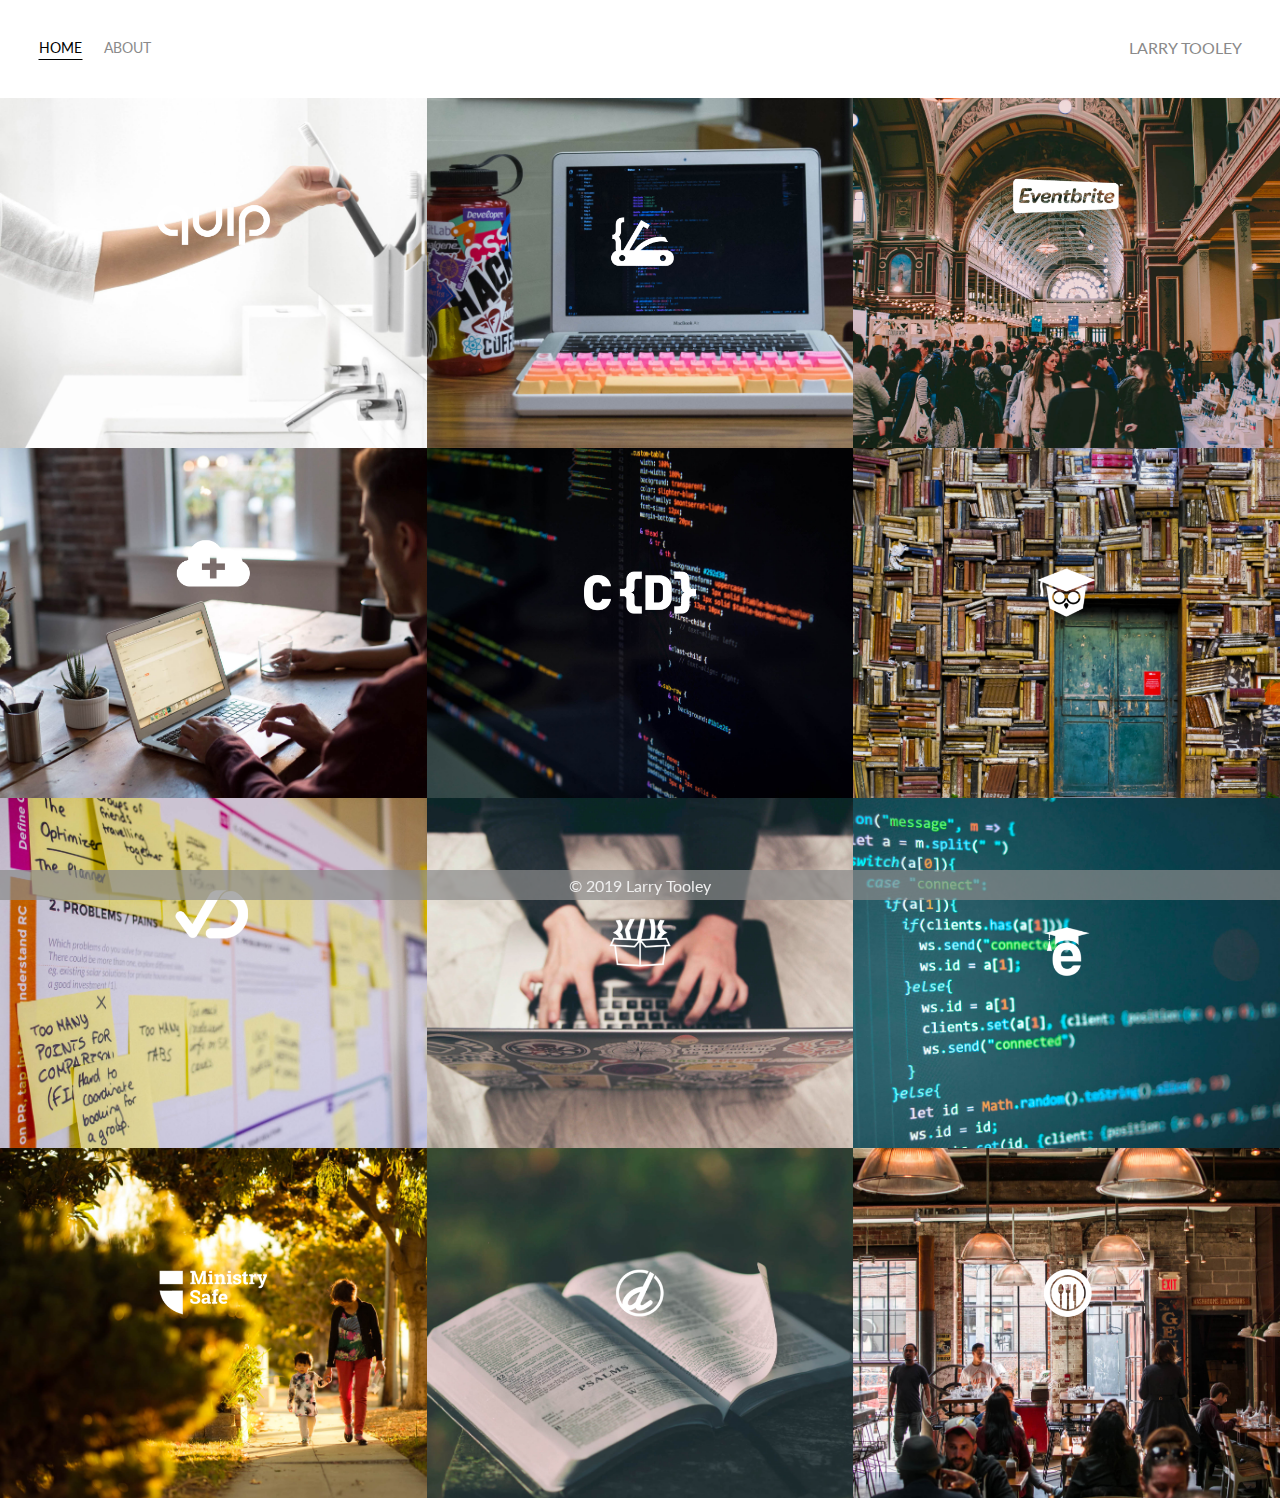
<file: index.html>
<!DOCTYPE html>
<html lang="en">

<head>
    <meta charset="UTF-8">
    <meta name="viewport" content="width=device-width, initial-scale=1.0">
    <meta http-equiv="X-UA-Compatible" content="ie=edge">
    <link href="https://fonts.googleapis.com/css?family=Lato" rel="stylesheet">
    <link rel="stylesheet" href="style.css">
    <title>Portfolio</title>
</head>

<body>
    <header>
        <nav>
            <div class="nav-links">
                <div class="nav-link active-nav-link">
                    <a href="#">Home</a>
                </div>
                <div class="nav-link">
                    <a href="./about.html">About</a>
                </div>
            </div>
            <div class="name">
                <div class="brand">
                    <div>Larry Tooley</div>
                </div>
            </div>
        </nav>
    </header>
    <main>
        <div class="portfolio-item-wrapper">
            <div class="portfolio-img-background" style="background-image:url(images/portfolio1.jpg)"></div>

            <div class="img-text-wrapper">
                <div class="logo-wrapper">
                    <img src="images/logos/quip.png" alt="">
                </div>

                <div class="subtitle">I built the Quip Ecommerce platform, named a Top 25 Invention by Time
                    Magazine in 2016.</div>
            </div>
        </div>

        <div class="portfolio-item-wrapper">
            <div class="portfolio-img-background" style="background-image:url(images/portfolio2.jpg)"></div>
            <div class="img-text-wrapper">
                <div class="logo-wrapper">
                    <img src="images/logos/devcamp.png" alt="">
                </div>

                <div class="subtitle">Coding bootcamp and learning management system.</div>
            </div>
        </div>

        <div class="portfolio-item-wrapper">
            <div class="portfolio-img-background" style="background-image:url(images/portfolio3.jpg)"></div>
            <div class="img-text-wrapper">
                <div class="logo-wrapper">
                    <img src="images/logos/eventbrite.png" alt="">
                </div>

                <div class="subtitle">Eventbrite is the leading event management platform on the web with
                    millions of individuals utilizing their applications
                    to find, register or, and management events in numerous industries.</div>
            </div>
        </div>

        <div class="portfolio-item-wrapper">
            <div class="portfolio-img-background" style="background-image:url(images/portfolio4.jpg)"></div>
            <div class="img-text-wrapper">
                <div class="logo-wrapper">
                    <img src="images/logos/shop-hacker.png" alt="">
                </div>

                <div class="subtitle">Shop Hacker allows you to easily import digital products such as elearning
                    courses, software, and games directly
                    into your ecommerce store.</div>
            </div>
        </div>

        <div class="portfolio-item-wrapper">
            <div class="portfolio-img-background" style="background-image:url(images/portfolio5.jpg)"></div>
            <div class="img-text-wrapper">
                <div class="logo-wrapper">
                    <img src="images/logos/crondose.png" alt="">
                </div>

                <div class="subtitle">Online tutorials and productivity tips.</div>
            </div>
        </div>

        <div class="portfolio-item-wrapper">
            <div class="portfolio-img-background" style="background-image:url(images/portfolio6.jpg)"></div>
            <div class="img-text-wrapper">
                <div class="logo-wrapper">
                    <img src="images/logos/dailysmarty.png" alt="">
                </div>

                <div class="subtitle">Keep track of what you learn every day.</div>
            </div>
        </div>

        <div class="portfolio-item-wrapper">
            <div class="portfolio-img-background" style="background-image:url(images/portfolio7.jpg)"></div>
            <div class="img-text-wrapper">
                <div class="logo-wrapper">
                    <img src="images/logos/dashtrack.png" alt="">
                </div>

                <div class="subtitle">What you track improves. DashTrack is a journal that makes it easy to
                    track your daily tasks and make the most
                    of your time each day.</div>
            </div>
        </div>

        <div class="portfolio-item-wrapper">
            <div class="portfolio-img-background" style="background-image:url(images/portfolio8.jpg)"></div>
            <div class="img-text-wrapper">
                <div class="logo-wrapper">
                    <img src="images/logos/devtrunk.png" alt="">
                </div>

                <div class="subtitle">Online shop for developer happiness.</div>
            </div>
        </div>

        <div class="portfolio-item-wrapper">
            <div class="portfolio-img-background" style="background-image:url(images/portfolio9.jpg)"></div>
            <div class="img-text-wrapper">
                <div class="logo-wrapper">
                    <img src="images/logos/edutechional.png" alt="">
                </div>

                <div class="subtitle">Online technology tutorials.</div>
            </div>
        </div>

        <div class="portfolio-item-wrapper">
            <div class="portfolio-img-background" style="background-image:url(images/portfolio10.jpg)"></div>
            <div class="img-text-wrapper">
                <div class="logo-wrapper">
                    <img src="images/logos/ministry-safe.png" alt="">
                </div>

                <div class="subtitle">A complete child safety system for organizations.</div>
            </div>
        </div>

        <div class="portfolio-item-wrapper">
            <div class="portfolio-img-background" style="background-image:url(images/portfolio11.jpg)"></div>
            <div class="img-text-wrapper">
                <div class="logo-wrapper">
                    <img src="images/logos/open-devos.png" alt="">
                </div>

                <div class="subtitle">Publish and share daily devotionals.</div>
            </div>
        </div>

        <div class="portfolio-item-wrapper">
            <div class="portfolio-img-background" style="background-image:url(images/portfolio12.jpg)"></div>
            <div class="img-text-wrapper">
                <div class="logo-wrapper">
                    <img src="images/logos/toastability.png" alt="">
                </div>

                <div class="subtitle">Easy way to manage the digital life of your bar or restaurant.</div>
            </div>
        </div>

    </main>
    <footer>
        <div>&copy; 2019 Larry Tooley</div>
    </footer>
    <script src="./script.js"></script>
</body>

</html>
</file>
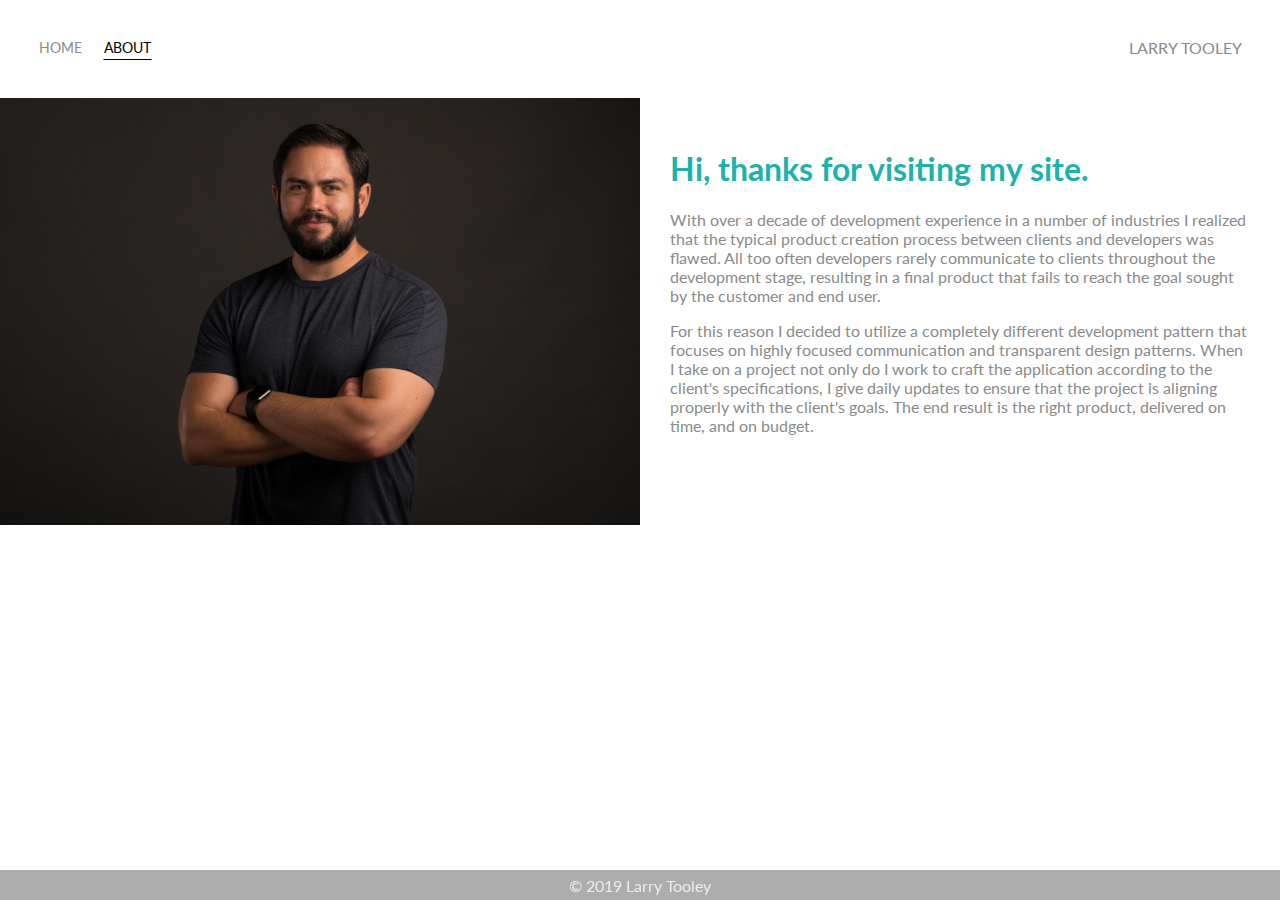
<file: about.html>
<!DOCTYPE html>
<html lang="en">

<head>
    <meta charset="UTF-8">
    <meta name="viewport" content="width=device-width, initial-scale=1.0">
    <meta http-equiv="X-UA-Compatible" content="ie=edge">
    <link href="https://fonts.googleapis.com/css?family=Lato" rel="stylesheet">
    <link rel="stylesheet" href="style.css">
    <title>About</title>
</head>

<body>
    <div class="container">
        <nav>
            <div class="nav-links">
                <div class="nav-link">
                    <a href="./">Home</a>
                </div>
                <div class="nav-link active-nav-link">
                    <a href="./about.html">About</a>
                </div>
            </div>
            <div class="name">
                <div class="brand">
                    <div>Larry Tooley</div>
                </div>
            </div>
        </nav>
        <main class="about">
            <div class="profile-img">
                <img src="images/profile.jpg" alt="">
            </div>

            <div class="profile-content">
                <h1>Hi, thanks for visiting my site.</h1>
                <p>With over a decade of development experience in a number of industries I realized that the
                    typical
                    product creation
                    process between clients and developers was flawed. All too often developers rarely communicate
                    to
                    clients throughout
                    the development stage, resulting in a final product that fails to reach the goal sought by the
                    customer and end
                    user.
                </p>

                <p>For this reason I decided to utilize a completely different development pattern that focuses on
                    highly focused
                    communication and transparent design patterns. When I take on a project not only do I work to
                    craft
                    the application
                    according to the client's specifications, I give daily updates to ensure that the project is
                    aligning properly
                    with the client's goals. The end result is the right product, delivered on time, and on budget.
                </p>
            </div>
    </div>
    </main>
    <footer>
        <div>&copy; 2019 Larry Tooley</div>
    </footer>
    </div>
</body>

</html>
</file>
<file: style.css>
/* Base Styles */

*,
*::before,
*::after {
  box-sizing: border-box;
}

body {
  margin: 0;
  padding: 0;
  color: #8a8a8a;
  font-family: "Lato", sans-serif;
  display: grid;
  grid-template-columns: 1fr;
}

/* Nav Styles */

nav {
  position: fixed;
  top: 0;
  left: 0;
  z-index: 999;
  width: 100%;
  background-color: white;
  display: flex;
  justify-content: space-between;
  padding: 38px;
}

.nav-links {
  display: flex;
}

nav .nav-links div {
  margin-right: 20px;
  font-size: 0.9em;
  text-transform: uppercase;
}

.brand {
  text-transform: uppercase;
}

.nav-link {
  height: 22px;
  border: 1px solid transparent;
  transition: border-bottom 0.5s;
}

.nav-link a {
  text-decoration: none;
  color: inherit;
  transition: color 0.5s;
}

.nav-link:hover {
  border-bottom: 1px solid black;
}

.nav-link a:hover {
  color: black;
}

.active-nav-link {
  border-bottom: 1px solid black;
}

.active-nav-link a {
  color: black !important;
}

/* Portfolio Styles */

main {
  display: grid;
  grid-template-columns: 1fr 1fr 1fr;
}

.portfolio-item-wrapper {
  position: relative;
}

.portfolio-img-background {
  height: 350px;
  width: 100%;
  background-size: cover;
  background-position: center;
  background-repeat: no-repeat;
}

.img-text-wrapper {
  position: absolute;
  top: 0;
  display: flex;
  flex-direction: column;
  justify-content: center;
  align-items: center;
  height: 100%;
  text-align: center;
  padding-left: 100px;
  padding-right: 100px;
}

.logo-wrapper img {
  width: 50%;
  margin-bottom: 20px;
}

/* Portfolio Styles */

main {
  margin-top: 98px;
}

.img-text-wrapper .subtitle {
  transition: 1s;
  font-weight: 600;
  color: transparent;
}

.img-text-wrapper:hover .subtitle {
  font-weight: 600;
  color: lightseagreen;
}

.img-darken {
  transition: 1s;
  filter: brightness(10%);
}

/* About Styles */

main.about {
  display: grid;
  grid-template-columns: 1fr 1fr;
}

.profile-img img {
  width: 100%;
}

.profile-content {
  padding: 30px;
}

.profile-content h1 {
  color: lightseagreen;
}

/* Footer Styles */

footer {
  width: 100%;
  background: rgba(138, 138, 138, 0.7);
  bottom: 0;
  position: fixed;
  height: 30px;
  display: grid;
  align-items: center;
  justify-content: space-around;
}

footer div {
  color: #eeeeee;
}
</file>
